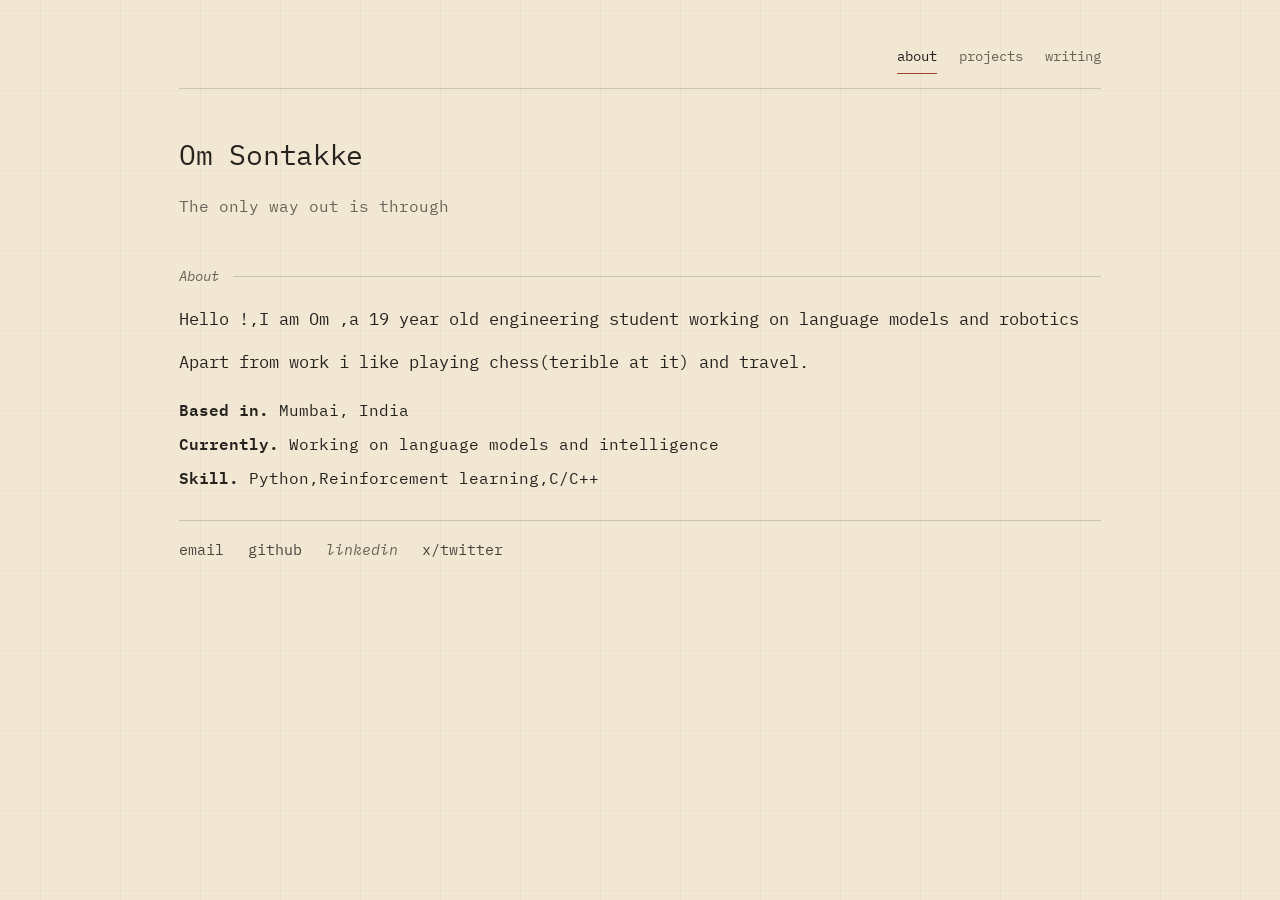
<file: docs/index.html>
<!doctype html>
<html lang="en">
<head>
  <meta charset="utf-8">
  <meta name="viewport" content="width=device-width, initial-scale=1">
  <title>Om Sontakke — SY Extc</title>
  <meta name="description" content="">
  <meta name="theme-color" content="#f2e7d3">
  <link rel="preconnect" href="https://fonts.googleapis.com">
  <link rel="preconnect" href="https://fonts.gstatic.com" crossorigin>
  <link href="https://fonts.googleapis.com/css2?family=IBM+Plex+Mono:ital,wght@0,400;0,500;0,600;1,400&display=swap" rel="stylesheet">
  <link rel="stylesheet" href="styles.css?v=7">
  <link rel="icon" href="assets/favicon.svg" type="image/svg+xml">
</head>
<body data-page="about">
  <a class="skip" href="#main">Skip to content</a>

  <div class="page">
    <header class="topbar">
      <nav id="nav" aria-label="Sections"></nav>
    </header>

    <main id="main">
      <section class="row hero" id="top">
        <img id="hero-avatar" class="portrait" alt="" hidden>
        <div class="col-right">
          <h1 class="hero-lead" id="hero-title"></h1>
          <p class="hero-sub" id="hero-lede"></p>
          <p class="hero-sub" id="hero-summary"></p>
        </div>
      </section>

      <section class="row" id="about">
        <h2 class="section-label">About</h2>
        <div class="col-right">
          <div class="prose" id="about-body"></div>
          <ul class="facts" id="about-facts"></ul>
          <nav class="about-connect" id="about-connect" aria-label="Connect"></nav>
          <div id="about-photo"></div>
        </div>
      </section>
    </main>
  </div>

  <noscript><p class="page">This site needs JavaScript to show its content.</p></noscript>
  <script src="content.js?v=7"></script>
  <script src="main.js?v=7"></script>
</body>
</html>
</file>
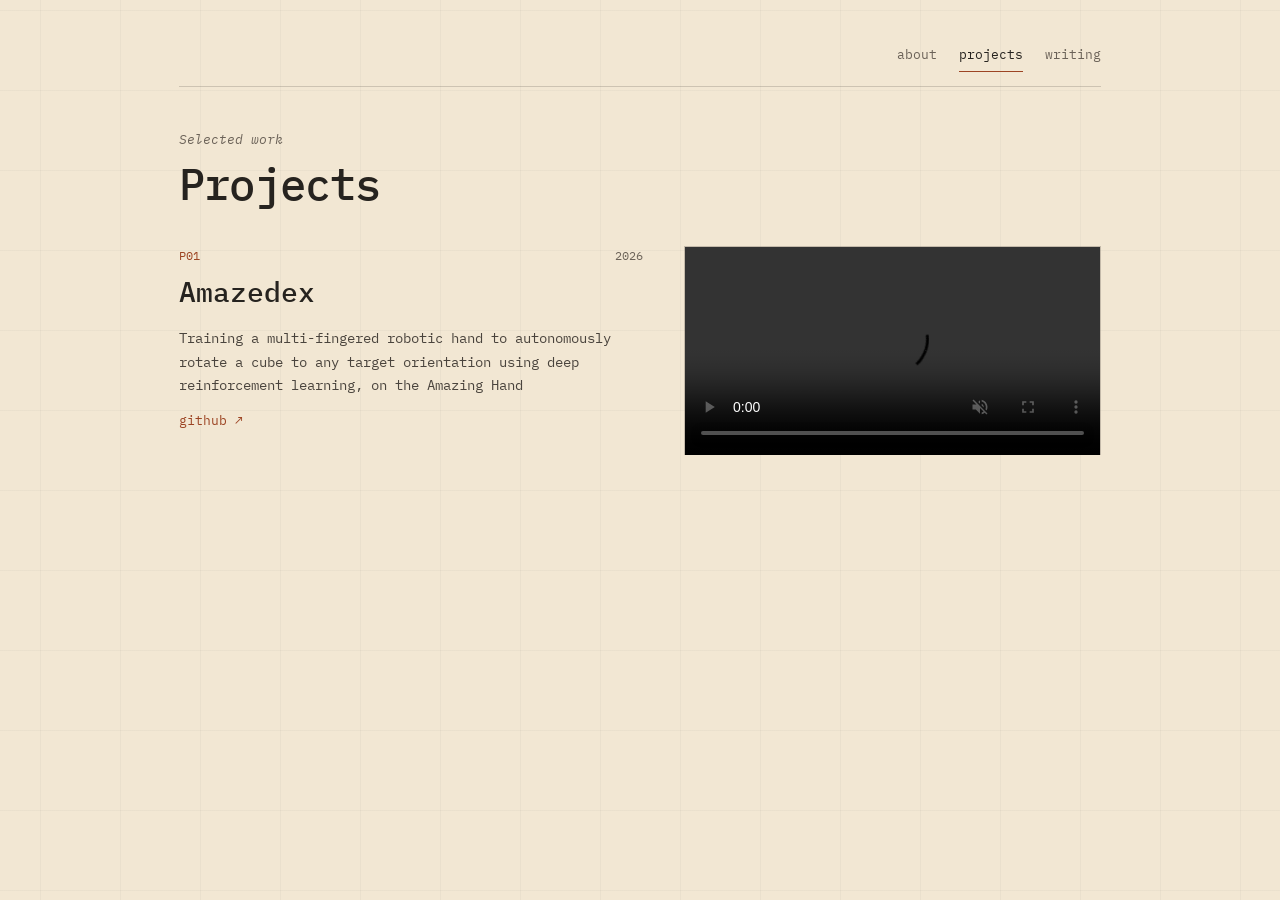
<file: docs/projects.html>
<!doctype html>
<html lang="en">
<head>
  <meta charset="utf-8">
  <meta name="viewport" content="width=device-width, initial-scale=1">
  <title>Projects — Om Sontakke</title>
  <meta name="description" content="">
  <meta name="theme-color" content="#f2e7d3">
  <link rel="preconnect" href="https://fonts.googleapis.com">
  <link rel="preconnect" href="https://fonts.gstatic.com" crossorigin>
  <link href="https://fonts.googleapis.com/css2?family=IBM+Plex+Mono:ital,wght@0,400;0,500;0,600;1,400&display=swap" rel="stylesheet">
  <link rel="stylesheet" href="styles.css?v=7">
  <link rel="icon" href="assets/favicon.svg" type="image/svg+xml">
</head>
<body data-page="projects">
  <a class="skip" href="#main">Skip to content</a>

  <div class="page">
    <header class="topbar">
      <nav id="nav" aria-label="Sections"></nav>
    </header>

    <main id="main">
      <header class="page-head">
        <p class="page-kicker">Selected work</p>
        <h1>Projects</h1>
      </header>

      <div class="project-list" id="projects-list"></div>
    </main>
  </div>

  <noscript><p class="page">This site needs JavaScript to show its content.</p></noscript>
  <script src="content.js?v=7"></script>
  <script src="main.js?v=7"></script>
</body>
</html>
</file>
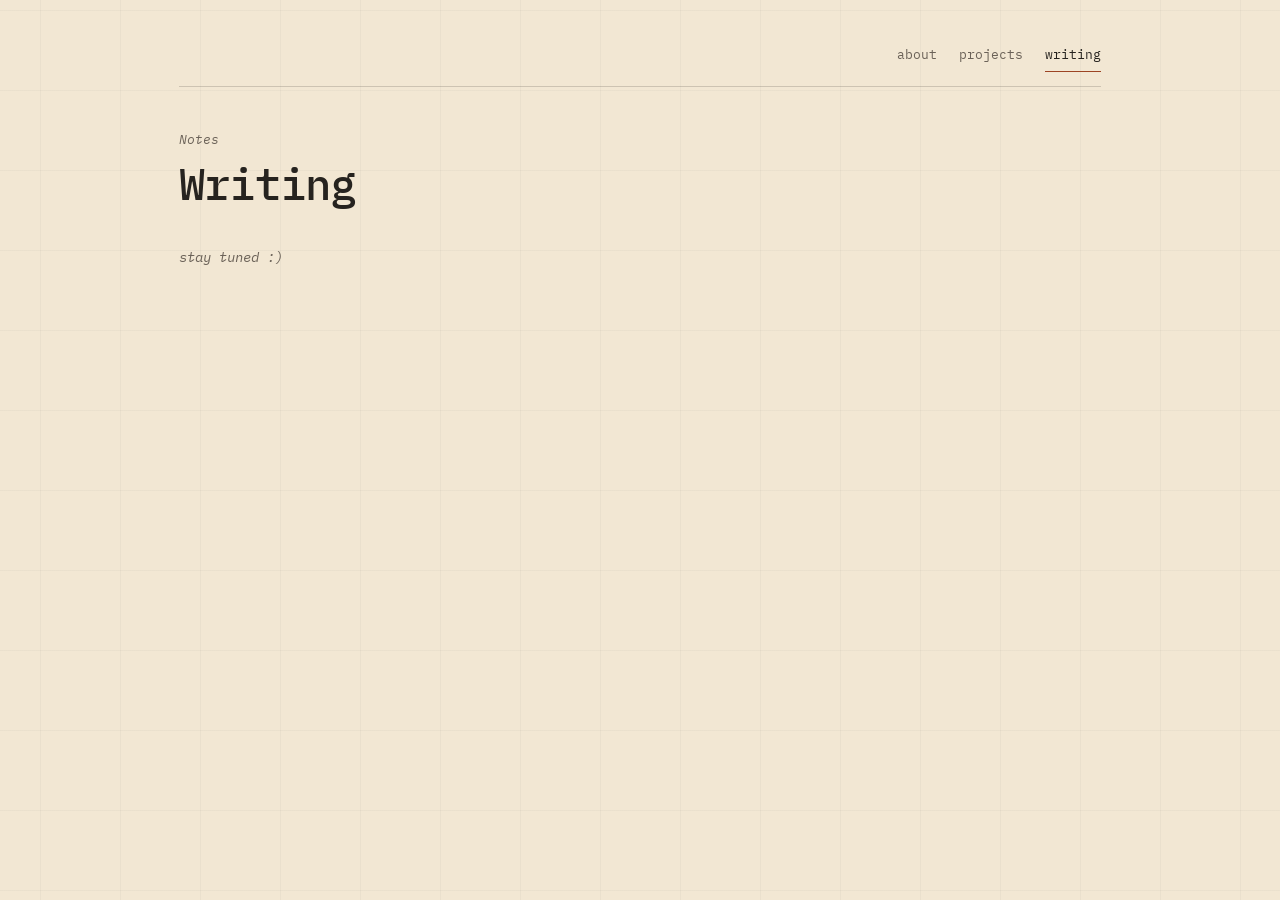
<file: docs/writing.html>
<!doctype html>
<html lang="en">
<head>
  <meta charset="utf-8">
  <meta name="viewport" content="width=device-width, initial-scale=1">
  <title>Writing — Om Sontakke</title>
  <meta name="description" content="">
  <meta name="theme-color" content="#f2e7d3">
  <link rel="preconnect" href="https://fonts.googleapis.com">
  <link rel="preconnect" href="https://fonts.gstatic.com" crossorigin>
  <link href="https://fonts.googleapis.com/css2?family=IBM+Plex+Mono:ital,wght@0,400;0,500;0,600;1,400&display=swap" rel="stylesheet">
  <link rel="stylesheet" href="styles.css?v=7">
  <link rel="icon" href="assets/favicon.svg" type="image/svg+xml">
</head>
<body data-page="writing">
  <a class="skip" href="#main">Skip to content</a>

  <div class="page">
    <header class="topbar">
      <nav id="nav" aria-label="Sections"></nav>
    </header>

    <main id="main">
      <header class="page-head">
        <p class="page-kicker">Notes</p>
        <h1>Writing</h1>
      </header>

      <div class="entry-list" id="writing-list"></div>
    </main>
  </div>

  <noscript><p class="page">This site needs JavaScript to show its content.</p></noscript>
  <script src="content.js?v=7"></script>
  <script src="main.js?v=7"></script>
</body>
</html>
</file>
<file: docs/styles.css>
:root {
  --bg: #f2e7d3;
  --ink: #26231f;
  --soft: #4a443d;
  --muted: #6b6258;
  --rule: rgba(38, 35, 31, 0.18);
  --accent: #9c4423;
  --veil: rgba(250, 246, 238, 0.74);
  --mono: "IBM Plex Mono", ui-monospace, SFMono-Regular, Menlo, Monaco, Consolas, monospace;
  color-scheme: light;
}

* { box-sizing: border-box; margin: 0; padding: 0; }

html {
  scroll-behavior: smooth;
  scroll-padding-top: 36px;
  background-color: var(--bg);
  color: var(--ink);
}

body {
  font: 400 13.5px/1.75 var(--mono);
  min-height: 100vh;
  background-color: var(--bg);
  background-image:
    linear-gradient(rgba(38, 35, 31, 0.035) 1px, transparent 1px),
    linear-gradient(90deg, rgba(38, 35, 31, 0.035) 1px, transparent 1px);
  background-size: 80px 80px, 80px 80px;
  background-position: center, center;
  background-attachment: fixed, fixed;
  -webkit-font-smoothing: antialiased;
  padding: 44px 24px 96px;
}

.page {
  width: 100%;
  max-width: 1180px;
  margin: 0 auto;
}

@media (min-width: 900px) {
  .page {
    width: 72vw;
  }
}

a {
  color: var(--accent);
  text-decoration: none;
}

a:hover {
  text-decoration: underline;
  text-underline-offset: 4px;
}

button {
  font: inherit;
  color: inherit;
  background: none;
  border: none;
  cursor: pointer;
}

ul { list-style: none; }

.skip {
  position: fixed;
  left: 12px;
  top: -50px;
  background: var(--ink);
  color: var(--bg);
  padding: 6px 12px;
  font-size: 12px;
  z-index: 50;
}
.skip:focus { top: 12px; }

/* Top Navigation */
.topbar {
  padding-bottom: 14px;
  border-bottom: 1px solid var(--rule);
  margin-bottom: 42px;
}

#nav {
  display: flex;
  flex-wrap: wrap;
  justify-content: flex-end;
  gap: 8px 22px;
}

#nav a {
  font-size: 13px;
  color: var(--muted);
  text-transform: lowercase;
  padding-bottom: 4px;
  transition: color 0.15s;
}

#nav a.active {
  color: var(--ink);
  border-bottom: 1.5px solid var(--accent);
}

#nav a:hover {
  color: var(--ink);
  text-decoration: none;
}

/* Single-column editorial flow */
.row {
  display: block;
}

.row + .row,
section.row {
  margin-top: 44px;
}

.section-label {
  display: flex;
  align-items: center;
  gap: 14px;
  margin-bottom: 16px;
  font-size: 13px;
  font-style: italic;
  font-weight: 400;
  color: var(--muted);
}

.section-label::after {
  content: "";
  flex: 1;
  height: 1px;
  background: var(--rule);
}

.col-left {
  font-style: italic;
  font-size: 13px;
  color: var(--muted);
  padding-top: 2px;
}

/* Hero */
.hero {
  margin-top: 0;
}

.portrait {
  width: 145px;
  height: 185px;
  object-fit: cover;
  display: block;
  border: 1px solid var(--rule);
}

.portrait[hidden] {
  display: none;
}

.hero-lead {
  font-size: 17.5px;
  font-weight: 400;
  line-height: 1.58;
  color: var(--ink);
  letter-spacing: -0.01em;
}

.hero-sub {
  margin-top: 16px;
  font-size: 13px;
  line-height: 1.7;
  color: var(--muted);
}

.hero-sub:empty {
  display: none;
}

/* Prose & Facts */
.prose p {
  color: var(--ink);
}

.prose p + p {
  margin-top: 14px;
}

.facts {
  margin-top: 18px;
  display: flex;
  flex-direction: column;
  gap: 6px;
  font-size: 13px;
}

.facts li strong {
  font-weight: 600;
  color: var(--ink);
}

/* Connect links at the end of About */
.about-connect {
  display: flex;
  flex-wrap: wrap;
  gap: 8px 24px;
  margin-top: 28px;
  padding-top: 16px;
  border-top: 1px solid var(--rule);
  font-size: 13px;
}

.about-connect[hidden] {
  display: none;
}

.about-connect .connect-link {
  color: var(--soft);
  text-decoration: none;
  border-bottom: 1px solid transparent;
  transition: color 0.15s, border-color 0.15s;
}

.about-connect a.connect-link:hover {
  color: var(--accent);
  border-bottom-color: var(--accent);
}

.about-connect .connect-link.pending {
  color: var(--muted);
  font-style: italic;
}

/* Optional portrait under the About text */
.about-photo {
  margin-top: 28px;
}

.about-photo img {
  display: block;
  width: 100%;
  max-width: 340px;
  height: auto;
  border: 1px solid var(--rule);
}

.about-photo figcaption {
  max-width: 340px;
  margin-top: 8px;
  font-size: 11.5px;
  font-style: italic;
  color: var(--muted);
}

/* Entries (Projects, Writing, Experience) */
.entry-list {
  display: flex;
  flex-direction: column;
  gap: 22px;
}

.entry-title {
  font-size: 14px;
  font-weight: 500;
  color: var(--accent);
  text-align: left;
  line-height: 1.5;
}

button.entry-title:hover,
a.entry-title:hover {
  text-decoration: underline;
  text-underline-offset: 4px;
}

.entry-desc {
  margin-top: 3px;
  font-size: 13px;
  color: var(--soft);
  line-height: 1.65;
}

.entry-meta {
  margin-top: 4px;
  font-size: 11.5px;
  color: var(--muted);
}

/* Skills */
.skill-lines {
  display: flex;
  flex-direction: column;
  gap: 12px;
  font-size: 13.5px;
  color: var(--ink);
}

.skill-lines strong {
  font-weight: 600;
}

/* Inline Links (Elsewhere / Contact) */
.inline-links {
  display: flex;
  flex-wrap: wrap;
  align-items: center;
  gap: 6px 10px;
  font-size: 13.5px;
}

.inline-links a {
  color: var(--accent);
  border-bottom: 1px solid rgba(242, 132, 92, 0.45);
  padding-bottom: 1px;
}

.inline-links a:hover {
  text-decoration: none;
  border-bottom-color: var(--accent);
}

.sep {
  color: var(--muted);
  user-select: none;
}

.pending {
  color: var(--muted);
}

/* About page typography */
body[data-page="about"] {
  font-size: 15px;
}

body[data-page="about"] #nav a {
  font-size: 14px;
}

body[data-page="about"] .hero-lead {
  font-size: clamp(24px, 2.2vw, 32px);
}

body[data-page="about"] .hero-sub {
  font-size: 16px;
}

body[data-page="about"] .section-label {
  font-size: 14px;
}

body[data-page="about"] .prose p {
  font-size: 16.5px;
  line-height: 1.8;
}

body[data-page="about"] .facts {
  font-size: 15.5px;
}

body[data-page="about"] .about-connect {
  font-size: 15px;
}

/* Inner page headings */
.page-head {
  margin-bottom: 38px;
}

.page-kicker {
  margin-bottom: 8px;
  font-size: 13px;
  font-style: italic;
  color: var(--muted);
}

.page-head h1 {
  font-size: clamp(28px, 4vw, 44px);
  font-weight: 500;
  line-height: 1.1;
  letter-spacing: -0.02em;
}

.empty {
  color: var(--muted);
  font-style: italic;
}

/* Projects page */
.project-list {
  display: flex;
  flex-direction: column;
  gap: 52px;
}

.project {
  padding-top: 24px;
  border-top: 1px solid var(--rule);
}

.project:first-child {
  padding-top: 0;
  border-top: 0;
}

.project-top {
  display: flex;
  justify-content: space-between;
  gap: 20px;
  margin-bottom: 8px;
  font-size: 11.5px;
  color: var(--muted);
}

.project-index {
  color: var(--accent);
}

.project-title {
  margin-bottom: 18px;
  font-size: clamp(20px, 2.6vw, 28px);
  font-weight: 500;
  line-height: 1.25;
}

.project-media {
  display: grid;
  grid-template-columns: 1fr;
  gap: 10px;
  margin-bottom: 0;
}

.project.has-media .project-body {
  display: grid;
  grid-template-columns: minmax(0, 1fr) minmax(300px, 0.9fr);
  gap: clamp(24px, 3.2vw, 48px);
  align-items: start;
}

.project-body {
  display: block;
}

.project-copy {
  min-width: 0;
}

.project-media-wrap {
  min-width: 0;
}

.project-media img,
.project-media video {
  display: block;
  width: 100%;
  height: auto;
  max-height: 520px;
  object-fit: contain;
  background: rgba(38, 35, 31, 0.05);
  border: 1px solid var(--rule);
}

.project-caption {
  margin-top: 8px;
  margin-bottom: 0;
  font-size: 11.5px;
  font-style: italic;
  color: var(--muted);
}

.project-desc {
  max-width: 82ch;
  margin-bottom: 12px;
  color: var(--soft);
}

.project-tags {
  margin-bottom: 16px;
  font-size: 12px;
  color: var(--muted);
}

.project-links {
  display: flex;
  flex-wrap: wrap;
  gap: 20px;
  font-size: 13px;
}

/* Writing page */
#writing-list .entry + .entry {
  padding-top: 18px;
  border-top: 1px solid var(--rule);
}

#writing-list .entry-title {
  font-size: 17px;
}

@media (max-width: 900px) {
  .project.has-media .project-body {
    grid-template-columns: 1fr;
  }
}

@media (max-width: 680px) {
  body { padding: 28px 18px 64px; }
  .row {
    gap: 10px;
  }
  .row + .row,
  section.row {
    margin-top: 34px;
  }
  .portrait {
    width: 120px;
    height: 150px;
    margin-bottom: 10px;
  }
  .project-list {
    gap: 40px;
  }
  .project-media {
    grid-template-columns: 1fr;
  }
}
</file>
